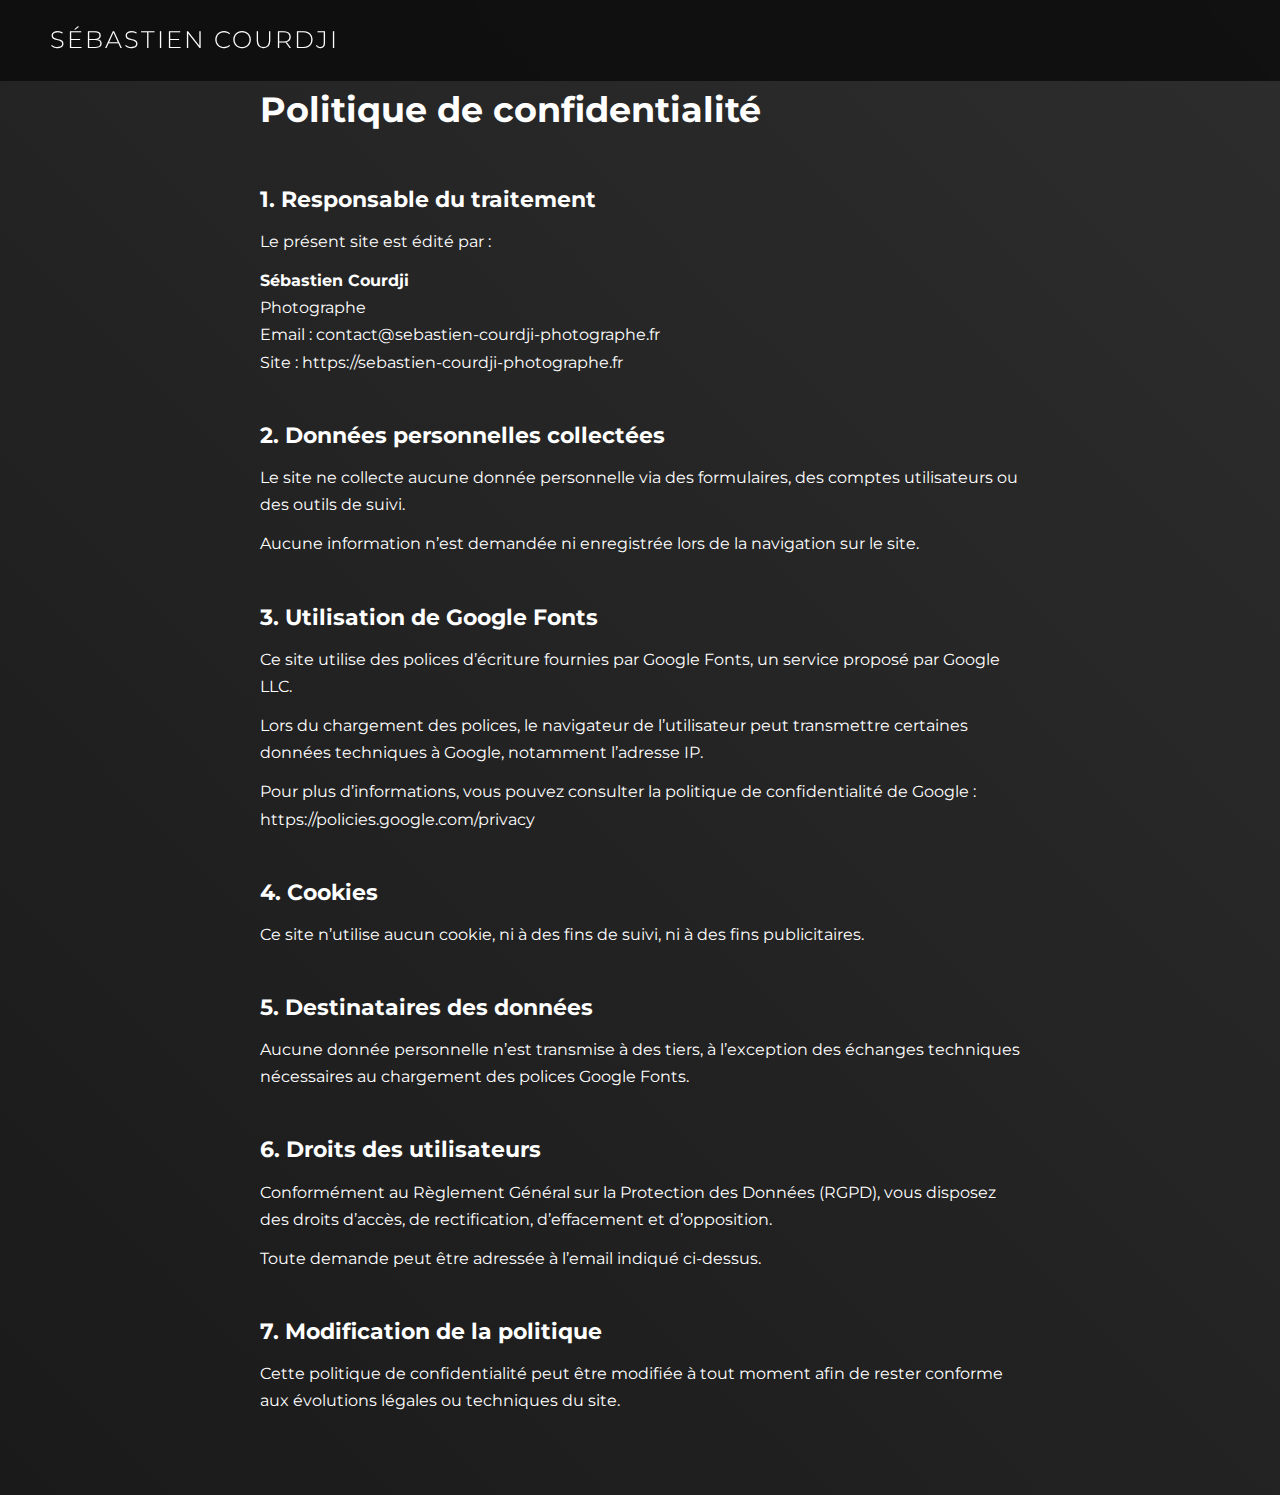
<file: confidentialite.html>
<!DOCTYPE html>
<html lang="fr">

<head>
    <meta charset="UTF-8">
    <meta name="viewport" content="width=device-width, initial-scale=1.0">
    <title>Sébastien Courdji - Photographe</title>
    <link href="css/style.css" rel="stylesheet" type="text/css">
    <link href="css/confidentialite.css" rel="stylesheet" type="text/css">
    <script src="js/script.js" defer></script>
    <script src="js/include.js" defer></script>
    <link rel="icon" type="image/png" sizes="16x16" href="/logo.svg">

    <link rel="preconnect" href="https://fonts.googleapis.com">
    <link rel="preconnect" href="https://fonts.gstatic.com" crossorigin>
    <link
        href="https://fonts.googleapis.com/css2?family=Bowlby+One&family=Montserrat:ital,wght@0,100..900;1,100..900&family=Outfit:wght@100..900&family=Seymour+One&display=swap"
        rel="stylesheet">
</head>

<body>
    <header>
        <a href="index.html">
            <div class="logo">SÉBASTIEN COURDJI</div>
        </a>
    </header>
    <main class="container">
        <h1>Politique de confidentialité</h1>

        <h2>1. Responsable du traitement</h2>
        <p>
            Le présent site est édité par :
        </p>
        <p>
            <strong>Sébastien Courdji</strong><br>
            Photographe<br>
            Email : contact@sebastien-courdji-photographe.fr<br>
            Site : https://sebastien-courdji-photographe.fr
        </p>

        <h2>2. Données personnelles collectées</h2>
        <p>
            Le site ne collecte aucune donnée personnelle via des formulaires,
            des comptes utilisateurs ou des outils de suivi.
        </p>
        <p>
            Aucune information n’est demandée ni enregistrée lors de la navigation sur le site.
        </p>

        <h2>3. Utilisation de Google Fonts</h2>
        <p>
            Ce site utilise des polices d’écriture fournies par Google Fonts,
            un service proposé par Google LLC.
        </p>
        <p>
            Lors du chargement des polices, le navigateur de l’utilisateur peut transmettre
            certaines données techniques à Google, notamment l’adresse IP.
        </p>
        <p>
            Pour plus d’informations, vous pouvez consulter la politique de confidentialité de Google :
            https://policies.google.com/privacy
        </p>

        <h2>4. Cookies</h2>
        <p>
            Ce site n’utilise aucun cookie, ni à des fins de suivi, ni à des fins publicitaires.
        </p>

        <h2>5. Destinataires des données</h2>
        <p>
            Aucune donnée personnelle n’est transmise à des tiers, à l’exception des échanges
            techniques nécessaires au chargement des polices Google Fonts.
        </p>

        <h2>6. Droits des utilisateurs</h2>
        <p>
            Conformément au Règlement Général sur la Protection des Données (RGPD),
            vous disposez des droits d’accès, de rectification, d’effacement et d’opposition.
        </p>
        <p>
            Toute demande peut être adressée à l’email indiqué ci-dessus.
        </p>

        <h2>7. Modification de la politique</h2>
        <p>
            Cette politique de confidentialité peut être modifiée à tout moment
            afin de rester conforme aux évolutions légales ou techniques du site.
        </p>
    </main>

    <div id="footer-placeholder"></div>
</body>

</html>
</file>
<file: css/style.css>
* {
    margin: 0;
    padding: 0;
    box-sizing: border-box;
}

body {
    font-family: "Montserrat", sans-serif;
    background: #0a0a0a;
    color: #fff;
    overflow-x: hidden;
}

header {
    position: fixed;
    top: 0;
    width: 100%;
    padding: 20px 50px;
    display: flex;
    justify-content: space-between;
    align-items: center;
    z-index: 1000;
    background: rgba(10, 10, 10, 0.8);
    backdrop-filter: blur(10px);
    transition: all 0.3s ease;
}

.logo {
    font-size: 24px;
    font-weight: 300;
    letter-spacing: 2px;
}

nav ul {
    display: flex;
    list-style: none;
    gap: 40px;
}

nav a {
    color: #fff;
    text-decoration: none;
    font-size: 14px;
    letter-spacing: 1px;
    transition: color 0.3s;
    text-transform: uppercase;
}

nav a:hover {
    color: #c9a961;
}

.hero {
    height: 100vh;
    display: flex;
    align-items: center;
    justify-content: center;
    position: relative;
    overflow: hidden;
}

.hero-bg {
    position: absolute;
    top: 0;
    left: 0;
    width: 100%;
    height: 100%;
    background: linear-gradient(45deg, #1a1a1a, #2d2d2d);
    opacity: 0.9;
}

.hero-content {
    text-align: center;
    z-index: 1;
    animation: fadeInUp 1s ease;
}

.hero h1 {
    font-size: 72px;
    font-weight: 400;
    margin-bottom: 20px;
    letter-spacing: 3px;
}

.hero p {
    font-size: 18px;
    color: #c9a961;
    letter-spacing: 4px;
    text-transform: uppercase;
}

.section {
    padding: 100px 50px;
    max-width: 1400px;
    margin: 0 auto;
}

.section-title {
    font-size: 48px;
    font-weight: 300;
    margin-bottom: 60px;
    text-align: center;
    letter-spacing: 2px;
}

.gallery {
    display: grid;
    grid-template-columns: repeat(auto-fit, minmax(350px, 1fr));
    gap: 20px;
    margin-top: 50px;
}

.gallery-item {
    position: relative;
    overflow: hidden;
    aspect-ratio: 1;
    cursor: pointer;
    border-radius: 4px;
}

.gallery-item img {
    width: 100%;
    height: 100%;
    object-fit: cover;
    transition: transform 0.6s ease;
}

.gallery-item:hover img {
    transform: scale(1.1);
}

.gallery-overlay {
    position: absolute;
    top: 0;
    left: 0;
    width: 100%;
    height: 100%;
    background: rgba(201, 169, 97, 0.9);
    display: flex;
    align-items: center;
    justify-content: center;
    opacity: 0;
    transition: opacity 0.4s ease;
}

.gallery-item:hover .gallery-overlay {
    opacity: 1;
}

.gallery-overlay span {
    font-size: 24px;
    letter-spacing: 2px;
    text-transform: uppercase;
    color: #0a0a0a;
}

.about {
    display: grid;
    grid-template-columns: 1fr 1fr;
    gap: 80px;
    align-items: center;
}

.about-image {
    width: 100%;
    height: 500px;
    background: linear-gradient(135deg, #2d2d2d, #1a1a1a);
    border-radius: 4px;
}

.about-text h2 {
    font-size: 36px;
    font-weight: 300;
    margin-bottom: 30px;
    color: #c9a961;
}

.about-text p {
    line-height: 1.8;
    color: #ccc;
    margin-bottom: 20px;
}

.contact {
    text-align: center;
    padding: 150px 50px;
    background: linear-gradient(135deg, #2d2d2d, #1a1a1a);
}

.contact h2 {
    font-size: 48px;
    font-weight: 300;
    margin-bottom: 30px;
}

.contact-info {
    display: flex;
    justify-content: center;
    gap: 60px;
    margin-top: 50px;
    flex-wrap: wrap;
}

.contact-item {
    font-size: 16px;
    color: #ccc;
    letter-spacing: 1px;
}

.contact-item a {
    color: #c9a961;
    text-decoration: none;
    transition: color 0.3s;
}

.contact-item a:hover {
    color: #fff;
}

@keyframes fadeInUp {
    from {
        opacity: 0;
        transform: translateY(30px);
    }

    to {
        opacity: 1;
        transform: translateY(0);
    }
}

.scroll-indicator {
    position: absolute;
    bottom: 30px;
    left: 50%;
    transform: translateX(-50%);
    width: 30px;
    height: 50px;
    border: 2px solid #fff;
    border-radius: 20px;
    display: flex;
    justify-content: center;
    padding-top: 10px;
}

.scroll-indicator::before {
    content: '';
    width: 4px;
    height: 10px;
    background: #fff;
    border-radius: 2px;
    animation: scroll 2s infinite;
}

@keyframes scroll {

    0%,
    100% {
        transform: translateY(0);
        opacity: 1;
    }

    50% {
        transform: translateY(15px);
        opacity: 0.5;
    }
}

@media (max-width: 768px) {
    .hero h1 {
        font-size: 42px;
    }

    .about {
        grid-template-columns: 1fr;
    }

    header {
        flex-direction: column;
        align-items: center;
        gap: 10px;
    }

    .logo {
        font-size: 18px;
        text-align: center;
    }

    nav ul {
        flex-wrap: wrap;
        justify-content: center;
        gap: 12px;
    }

    nav a {
        font-size: 12px;
        letter-spacing: 1px;
    }
}

/* TABLETTE — max 1024px */
@media (max-width: 1024px) {

    .hero h1 {
        font-size: 56px;
    }

    .section {
        padding: 80px 30px;
    }

    .gallery {
        grid-template-columns: repeat(auto-fit, minmax(280px, 1fr));
    }

    .about {
        grid-template-columns: 1fr;
        gap: 40px;
    }

    .about-image {
        height: 380px;
    }
}


/* MOBILE — max 768px */
@media (max-width: 768px) {

    header {
        padding: 15px 20px;
    }

    nav ul {
        gap: 12px;
    }

    nav a {
        font-size: 12px;
    }

    .hero {
        padding: 0 20px;
    }

    .hero h1 {
        font-size: 36px;
        line-height: 1.2;
    }

    .hero p {
        font-size: 14px;
        letter-spacing: 2px;
    }

    .section {
        padding: 60px 20px;
    }

    .section-title {
        font-size: 32px;
        margin-bottom: 30px;
    }

    .gallery {
        grid-template-columns: repeat(auto-fit, minmax(160px, 1fr));
        gap: 12px;
    }

    .gallery-item {
        aspect-ratio: 1;
    }

    .about-image {
        height: 280px;
    }

    .about-text h2 {
        font-size: 26px;
    }

    .about-text p {
        font-size: 14px;
        line-height: 1.6;
    }

    .contact {
        padding: 80px 20px;
    }

    .contact h2 {
        font-size: 32px;
    }

    .contact-info {
        gap: 20px;
    }

    .contact-item {
        font-size: 14px;
        text-align: center;
    }

    .scroll-indicator {
        display: none;
    }
}


@media (max-width: 480px) {

    .logo {
        font-size: 18px;
    }

    nav ul {
        gap: 8px;
    }

    .hero h1 {
        font-size: 30px;
    }

    .gallery {
        grid-template-columns: 1fr 1fr;
    }
}
</file>
<file: css/confidentialite.css>
* {
    margin: 0;
    padding: 0;
    box-sizing: border-box;
}

body {
    font-family: "Montserrat", sans-serif;
    background: linear-gradient(45deg, #1a1a1a, #2d2d2d);
    color: #ffffff;
    line-height: 1.7;
}

.container {
    max-width: 800px;
    margin: 80px auto;
    padding: 0 20px;
}

h1 {
    font-size: 2.2rem;
    margin-bottom: 40px;
}

h2 {
    font-size: 1.4rem;
    margin-top: 40px;
    margin-bottom: 10px;
}

p {
    margin-bottom: 12px;
}

a {
    text-decoration: none;
    color: #ffffff;
}
</file>
